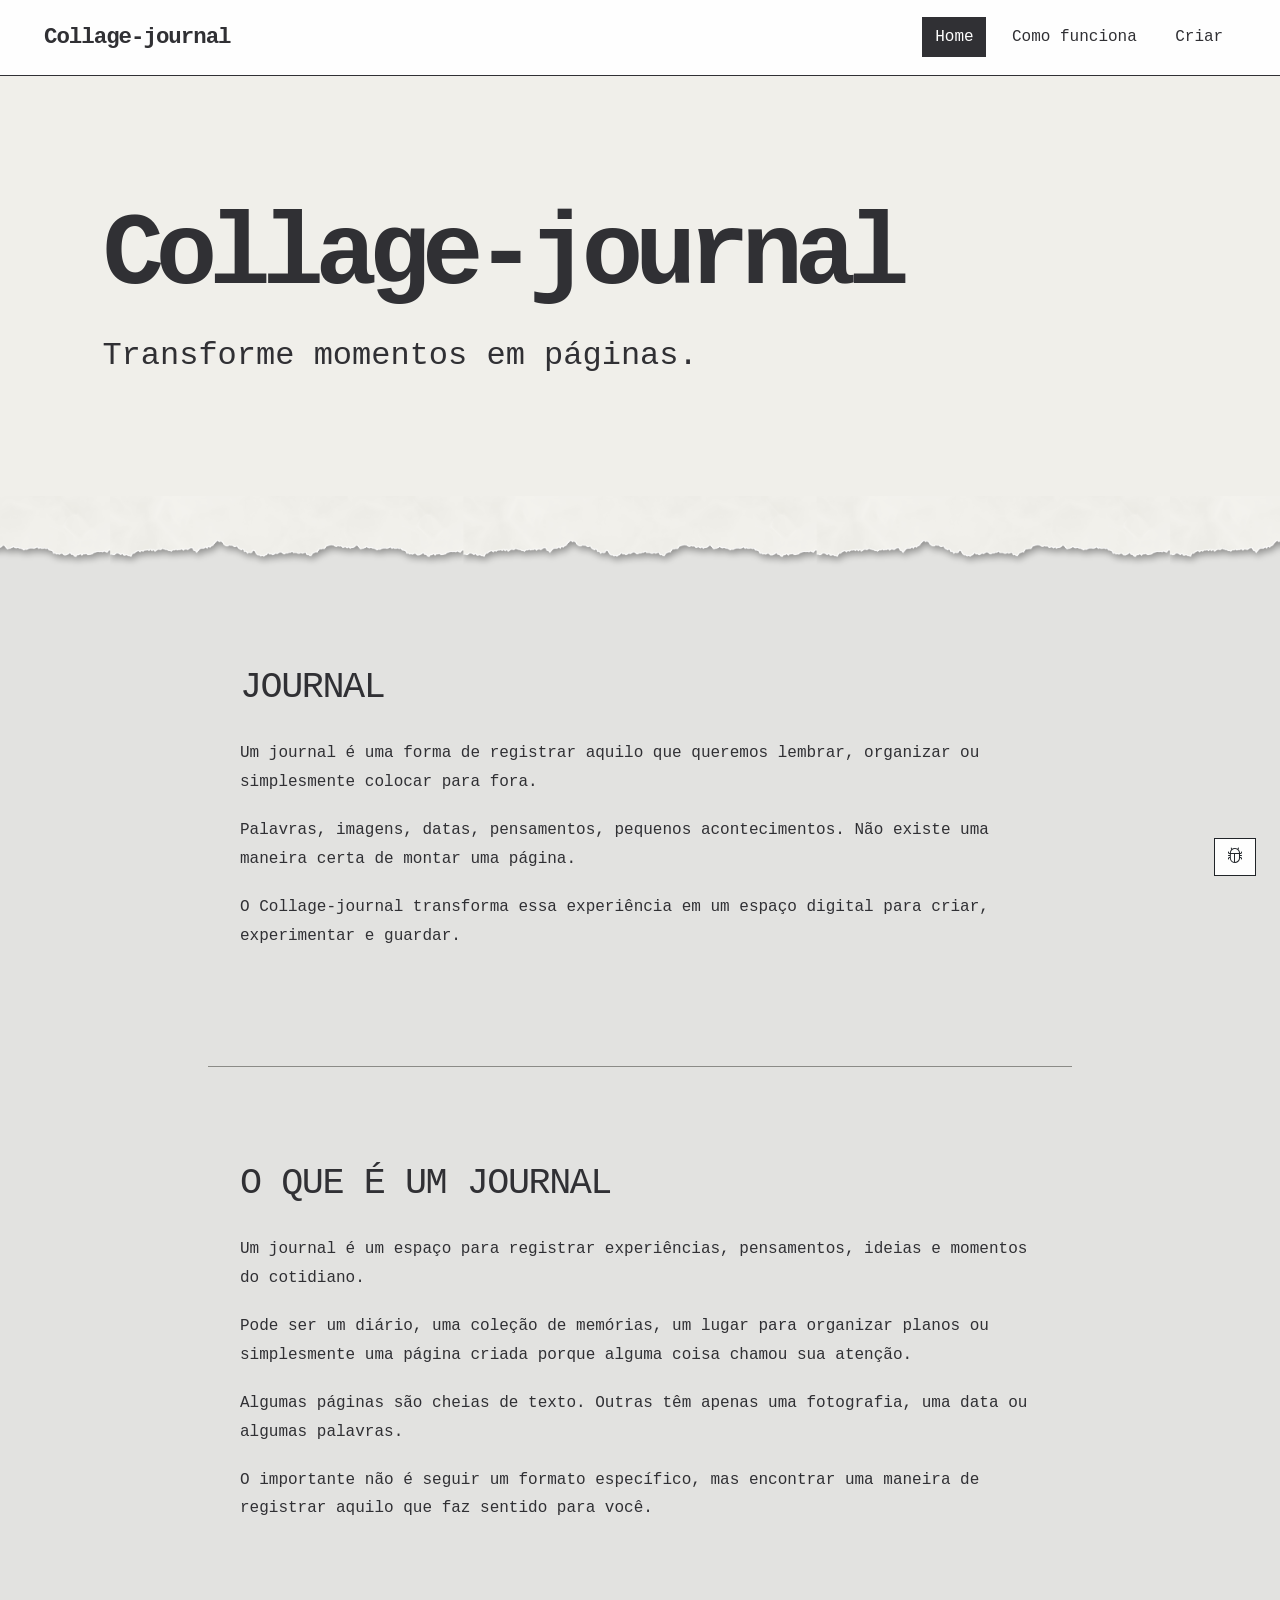
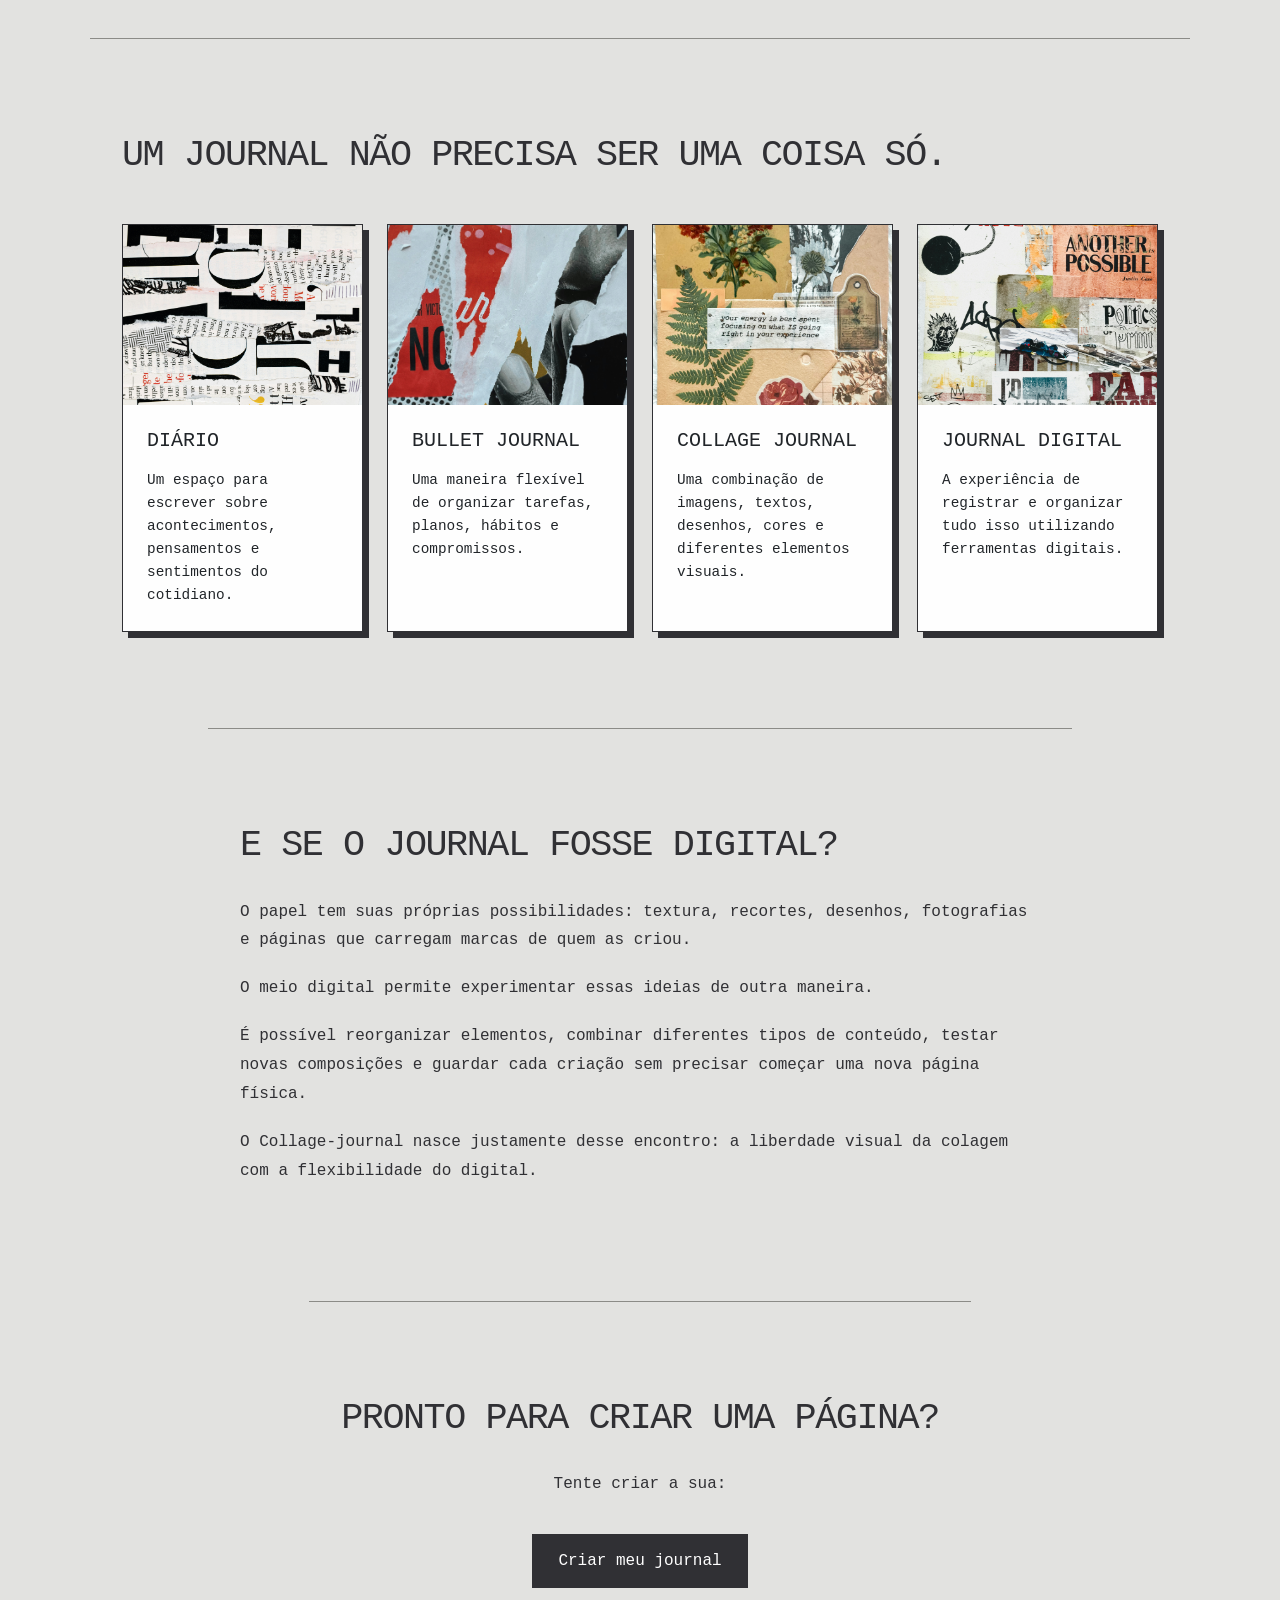
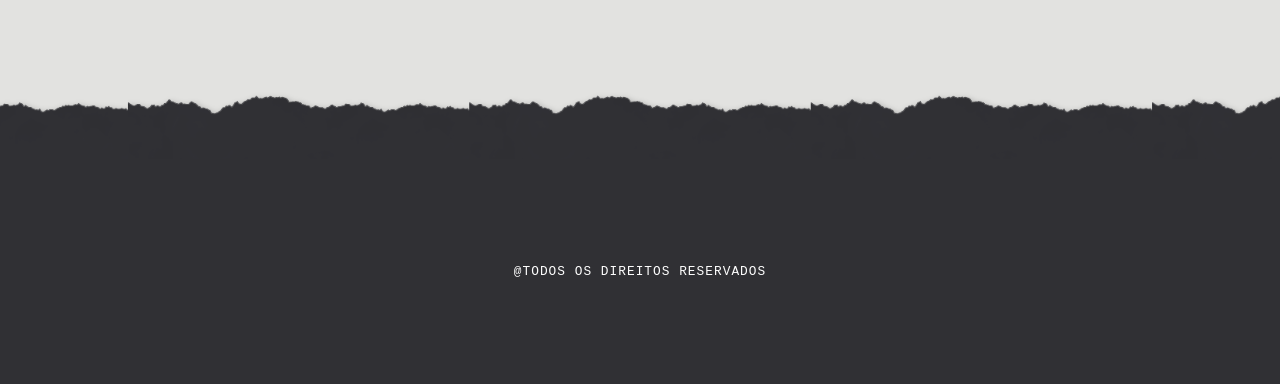
<file: index.html>
<!DOCTYPE html>
<html lang="pt-br">
<head>
    <meta charset="UTF-8">
    <meta name="viewport" content="width=device-width, initial-scale=1.0">
    
    <link rel="stylesheet" href="https://cdn.jsdelivr.net/npm/bootstrap-icons@1.11.3/font/bootstrap-icons.min.css">
    <link href="https://cdn.jsdelivr.net/npm/bootstrap@5.3.3/dist/css/bootstrap.min.css" rel="stylesheet">
    <link rel="stylesheet" href="css/style.css">
    
    <title>Collage-Journal | Home</title>
</head>
<body>
    <header>
        <nav class="navbar navbar-expand-lg">
            <div class="container-fluid">
                <a class="navbar-brand" href="index.html">Collage-journal</a>
                <button
                    class="navbar-toggler"
                    type="button"
                    data-bs-toggle="collapse"
                    data-bs-target="#navbarContent"
                    aria-controls="navbarContent"
                    aria-expanded="false"
                    aria-label="Abrir menu"
                >
                    <span class="navbar-toggler-icon"></span>
                </button>
                <div class="collapse navbar-collapse" id="navbarContent">
                    <ul class="navbar-nav ms-auto">
                        <li class="nav-item">
                            <a class="nav-link active" href="index.html">Home</a>
                        </li>
                        <li class="nav-item">
                            <a class="nav-link" href="make.html">Como funciona</a>
                        </li>
                        <li class="nav-item">
                            <a class="nav-link" href="create.html">Criar</a>
                        </li>
                    </ul>
                </div>
            </div>
        </nav>
    </header>
    <main>
        <section class="banner">
            <div class="conteudo_banner">
                <h1>Collage-journal</h1>
                <h2>Transforme momentos em páginas.</h2>
            </div>
            <div class="fim_banner"></div>
        </section>
        <section>
            <h4>Journal</h4>
            <p>Um journal é uma forma de registrar aquilo que queremos lembrar, organizar ou simplesmente colocar para fora.</p>
            <p>Palavras, imagens, datas, pensamentos, pequenos acontecimentos. Não existe uma maneira certa de montar uma página.</p>
            <p>O Collage-journal transforma essa experiência em um espaço digital para criar, experimentar e guardar.</p>
        </section>
        <section>
            <h4>O que é um journal</h4>
            <p>Um journal é um espaço para registrar experiências, pensamentos, ideias e momentos do cotidiano.</p>
            <p>Pode ser um diário, uma coleção de memórias, um lugar para organizar planos ou simplesmente uma página criada porque alguma coisa chamou sua atenção.</p>
            <p>Algumas páginas são cheias de texto. Outras têm apenas uma fotografia, uma data ou algumas palavras.</p>
            <p>O importante não é seguir um formato específico, mas encontrar uma maneira de registrar aquilo que faz sentido para você.</p>
        </section>
        <section>
            <h4>Um journal não precisa ser uma coisa só.</h4>
            <section class="carrocel">
                <article class="card">
                    <img src="./img/heather-green-gUSgDLS1ua4-unsplash.jpg">
                    <div>
                        <h3>Diário</h3>
                        <p>Um espaço para escrever sobre acontecimentos, pensamentos e sentimentos do cotidiano.</p>
                    </div>
                </article>
                <article class="card">
                    <img src="./img/jazmin-quaynor-bm9zWKi_c9Y-unsplash.jpg">
                    <div>
                        <h3>Bullet Journal</h3>
                        <p>Uma maneira flexível de organizar tarefas, planos, hábitos e compromissos.</p>
                    </div>
                </article>
                <article class="card">
                    <img src="./img/allie-feeley-vX_Y9bY-6Os-unsplash.jpg">
                    <div>
                        <h3>Collage Journal</h3>
                        <p>Uma combinação de imagens, textos, desenhos, cores e diferentes elementos visuais.</p>
                    </div>
                </article>
                <article class="card">
                    <img src="./img/annie-spratt-jCrftLHe3ec-unsplash.jpg">
                    <div>
                        <h3>Journal Digital</h3>
                        <p>A experiência de registrar e organizar tudo isso utilizando ferramentas digitais.</p>
                    </div>
                </article>
            </section>
        </section>
        <section>
            <h4>E se o journal fosse digital?</h4>
            <p>O papel tem suas próprias possibilidades: textura, recortes, desenhos, fotografias e páginas que carregam marcas de quem as criou.</p>
            <p>O meio digital permite experimentar essas ideias de outra maneira.</p>
            <p>É possível reorganizar elementos, combinar diferentes tipos de conteúdo, testar novas composições e guardar cada criação sem precisar começar uma nova página física.</p>
            <p>O Collage-journal nasce justamente desse encontro: a liberdade visual da colagem com a flexibilidade do digital.</p>
        </section>
        <section>
            <h4>Pronto para criar uma página?</h4>
            <p>Tente criar a sua:</p>
            <button><a href="create.html">Criar meu journal</a></button>
        </section>
    </main>
    <script src="https://cdn.jsdelivr.net/npm/bootstrap@5.3.3/dist/js/bootstrap.bundle.min.js"></script>
    <button
        type="button"
        class="btn btn-outline-dark bug-button"
        data-bs-toggle="modal"
        data-bs-target="#bugModal"
    >
        <i class="bi bi-bug"></i>
    </button>
    <div
        class="modal fade"
        id="bugModal"
        tabindex="-1"
        aria-labelledby="bugModalLabel"
        aria-hidden="true"
    >
        <div class="modal-dialog">
            <div class="modal-content">
                <div class="modal-header">
                    <h2 class="modal-title"id="bugModalLabel">Encontrou um problema?</h2>
                    <button
                        type="button"
                        class="btn-close"
                        data-bs-dismiss="modal"
                        aria-label="Fechar"
                    ></button>
                </div>
                <div class="modal-body">
                    <p>Conte para nós o que aconteceu.</p>
                    <form id="bugForm">
                        <div class="mb-3">
                            <label for="bugDescription" class="form-label">Descrição do problema</label>
                            <textarea
                                class="form-control"
                                id="bugDescription"
                                rows="5"
                                placeholder="Descreva o problema..."
                                required
                            ></textarea>
                        </div>
                        <div
                            id="bugMessage"
                            class="alert alert-dark d-none"
                            role="alert"
                        >
                            Mensagem enviada com sucesso!
                        </div>
                        <button type="submit" class="btn btn-dark">Enviar</button>
                    </form>
                </div>
            </div>
        </div>
    </div>
    <footer>
        <div class="topo_footer"></div>
        <div class="conteudo_footer">
            <p>@todos os direitos reservados</p>
        </div>
    </footer>
    <script src="./js/script.js"></script>
</body>
</html>
</file>
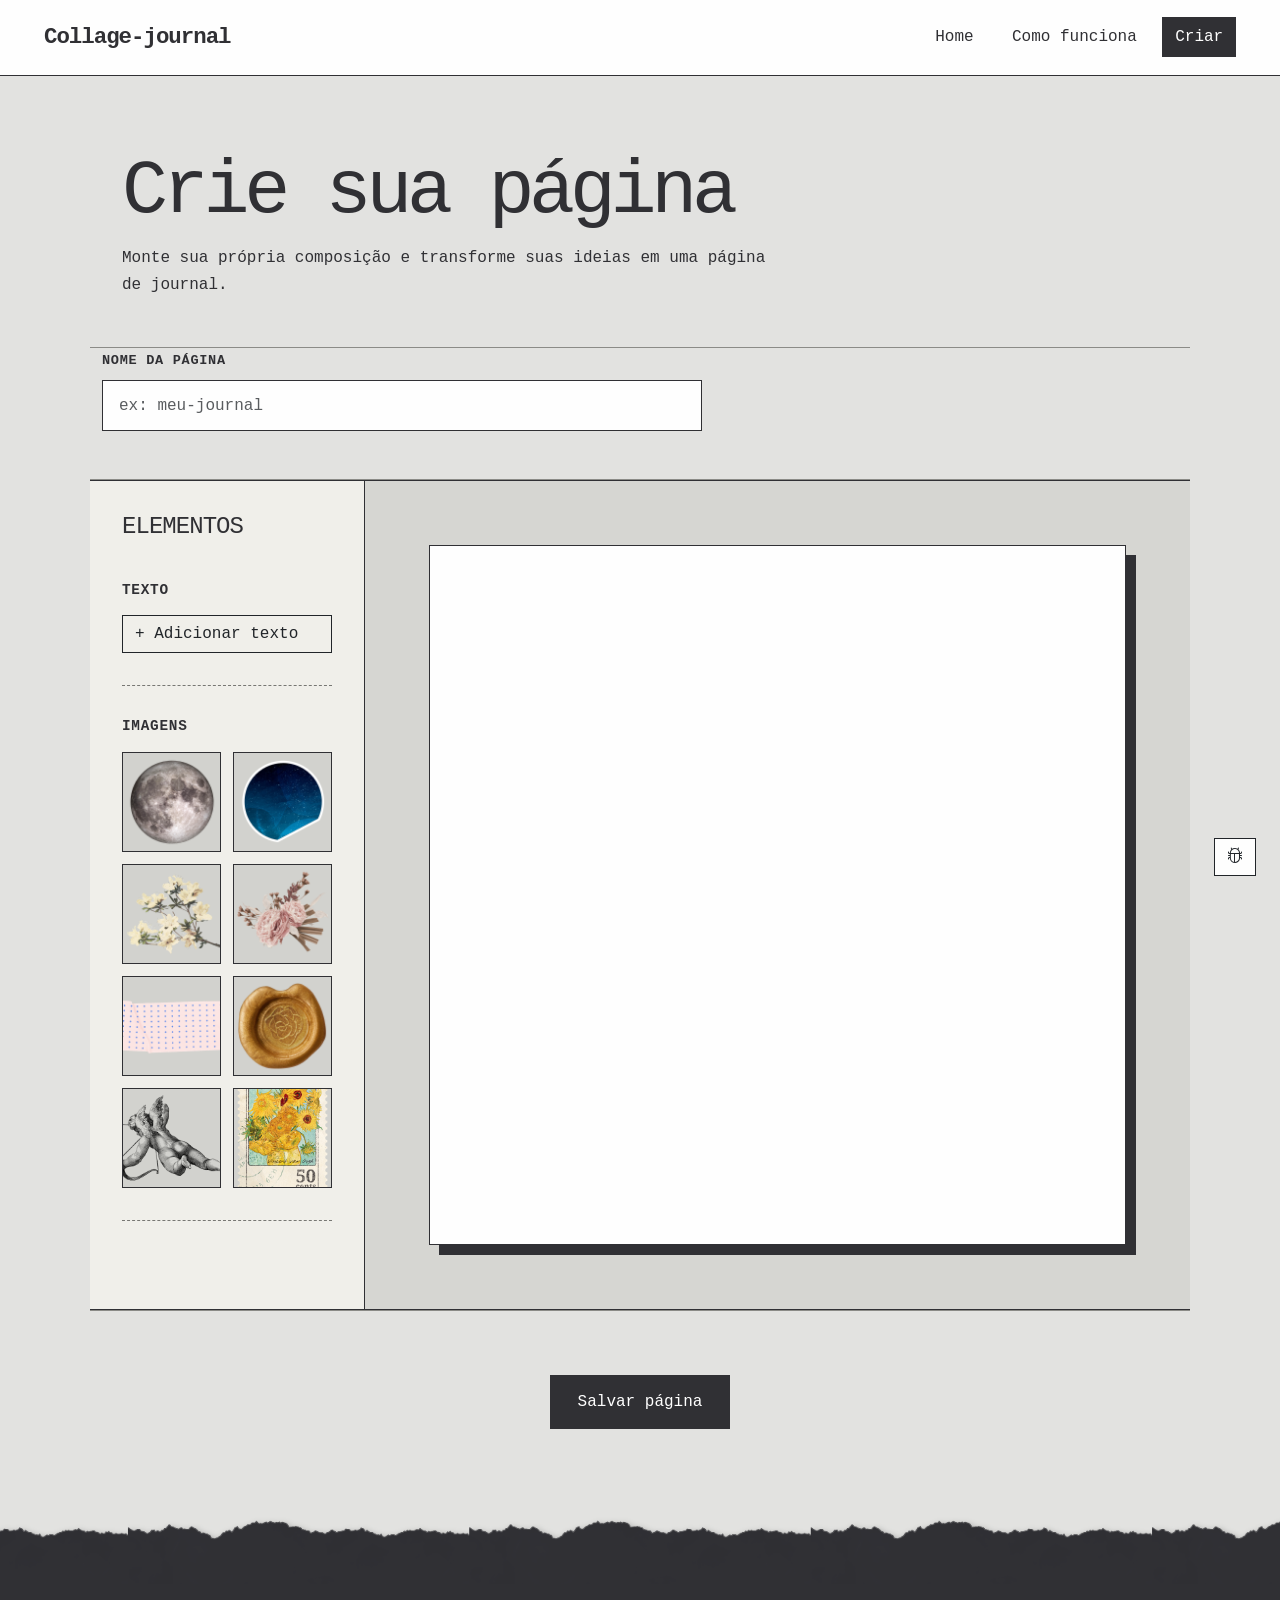
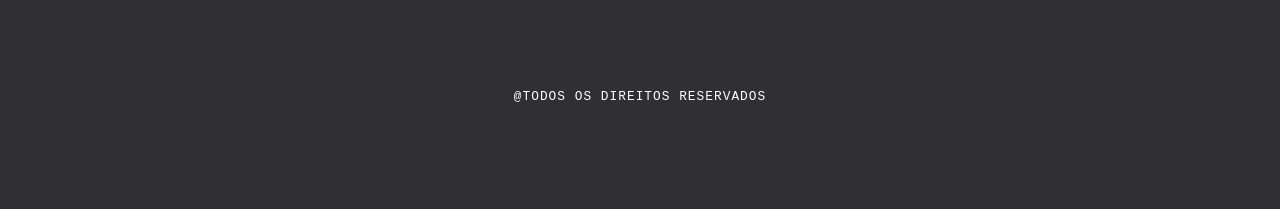
<file: create.html>
<!DOCTYPE html>
<html lang="pt-BR">
<head>
    <meta charset="UTF-8">
    <meta name="viewport" content="width=device-width, initial-scale=1.0">

    <link rel="stylesheet" href="https://cdn.jsdelivr.net/npm/bootstrap-icons@1.11.3/font/bootstrap-icons.min.css">
    <link href="https://cdn.jsdelivr.net/npm/bootstrap@5.3.3/dist/css/bootstrap.min.css" rel="stylesheet">
    <link rel="stylesheet" href="css/style.css">

    <title>Collage-journal | Criar</title>
</head>
<body>
    <header>
        <nav class="navbar navbar-expand-lg">
            <div class="container-fluid">
                <a class="navbar-brand" href="index.html">Collage-journal</a>
                <button
                    class="navbar-toggler"
                    type="button"
                    data-bs-toggle="collapse"
                    data-bs-target="#navbarContent"
                    aria-controls="navbarContent"
                    aria-expanded="false"
                    aria-label="Abrir menu"
                >
                    <span class="navbar-toggler-icon"></span>
                </button>
                <div class="collapse navbar-collapse" id="navbarContent">
                    <ul class="navbar-nav ms-auto">
                        <li class="nav-item">
                            <a class="nav-link" href="index.html">Home</a>
                        </li>
                        <li class="nav-item">
                            <a class="nav-link" href="make.html">Como funciona</a>
                        </li>
                        <li class="nav-item">
                            <a class="nav-link active" href="create.html">Criar</a>
                        </li>
                    </ul>
                </div>
            </div>
        </nav>
    </header>
    <main class="container-fluid create-page">
        <section class="create-header">
            <h1>Crie sua página</h1>
            <p>Monte sua própria composição e transforme suas ideias em uma página de journal.</p>
        </section>
        <section class="file-name-section">
            <div class="container">
                <label for="fileName" class="form-label">Nome da página</label>
                <input type="text" class="form-control" id="fileName" placeholder="ex: meu-journal">
            </div>
        </section>
        <section class="editor container-fluid">
            <div class="row">
                <aside class="col-lg-3 editor-sidebar">
                    <h2>Elementos</h2>
                    <div class="tool-section">
                        <h3>Texto</h3>
                        <button type="button" id="addText" class="btn btn-outline-dark" >+ Adicionar texto</button>
                    </div>
                    <div class="tool-section">
                        <h3>Imagens</h3>
                        <div class="image-options">
                            <button class="image-option" data-image="img1">
                                <img src="img/image-from-rawpixel-id-2339490-png.png" alt="Imagem 1" >
                            </button>
                            <button class="image-option" data-image="img2">
                                <img src="img/image-from-rawpixel-id-2340619-png.png" alt="Imagem 2" >
                            </button>
                            <button class="image-option" data-image="img3">
                                <img src="img/image-from-rawpixel-id-3958798-png.png" alt="Imagem 3">
                            </button>
                            <button class="image-option" data-image="img3">
                                <img src="img/image-from-rawpixel-id-4084844-png.png" alt="Imagem 3">
                            </button>
                            <button class="image-option" data-image="img3">
                                <img src="img/image-from-rawpixel-id-4096169-png.png" alt="Imagem 3">
                            </button>
                            <button class="image-option" data-image="img3">
                                <img src="img/image-from-rawpixel-id-6215091-png.png" alt="Imagem 3">
                            </button>
                            <button class="image-option" data-image="img3">
                                <img src="img/image-from-rawpixel-id-6512210-png.png" alt="Imagem 3">
                            </button>
                            <button class="image-option" data-image="img3">
                                <img src="img/image-from-rawpixel-id-6597094-png.png" alt="Imagem 3">
                            </button>
                        </div>
                    </div>
                </aside>
                <section class="col-lg-9 editor-workspace">
                    <div class="canvas-container">
                        <canvas id="journalCanvas" width="900" height="700">
                        </canvas>
                    </div>
                </section>
            </div>
        </section>
        <section class="save-section text-center">
            <button type="button" class="btn btn-dark" id="saveJournal">
                <span
                    class="spinner-border spinner-border-sm d-none"
                    id="saveSpinner"
                    aria-hidden="true"
                ></span>
                <span id="saveText">Salvar página</span>
            </button>
        </section>
    </main>
    <script src="https://cdn.jsdelivr.net/npm/bootstrap@5.3.3/dist/js/bootstrap.bundle.min.js"></script>
    <script src="./js/create.js"></script>
    <button
        type="button"
        class="btn btn-outline-dark bug-button"
        data-bs-toggle="modal"
        data-bs-target="#bugModal"
    >
        <i class="bi bi-bug"></i>
    </button>
    <div
        class="modal fade"
        id="bugModal"
        tabindex="-1"
        aria-labelledby="bugModalLabel"
        aria-hidden="true"
    >
        <div class="modal-dialog">
            <div class="modal-content">
                <div class="modal-header">
                    <h2 class="modal-title"id="bugModalLabel">Encontrou um problema?</h2>
                    <button
                        type="button"
                        class="btn-close"
                        data-bs-dismiss="modal"
                        aria-label="Fechar"
                    ></button>
                </div>
                <div class="modal-body">
                    <p>Conte para nós o que aconteceu.</p>
                    <form id="bugForm">
                        <div class="mb-3">
                            <label for="bugDescription" class="form-label">Descrição do problema</label>
                            <textarea
                                class="form-control"
                                id="bugDescription"
                                rows="5"
                                placeholder="Descreva o problema..."
                                required
                            ></textarea>
                        </div>
                        <div
                            id="bugMessage"
                            class="alert alert-dark d-none"
                            role="alert"
                        >
                            Mensagem enviada com sucesso!
                        </div>
                        <button type="submit" class="btn btn-dark">Enviar</button>
                    </form>
                </div>
            </div>
        </div>
    </div>
    <footer>
        <div class="topo_footer"></div>
        <div class="conteudo_footer">
            <p>@todos os direitos reservados</p>
        </div>
    </footer>
    <script src="./js/script.js"></script>
</body>
</html>
</file>
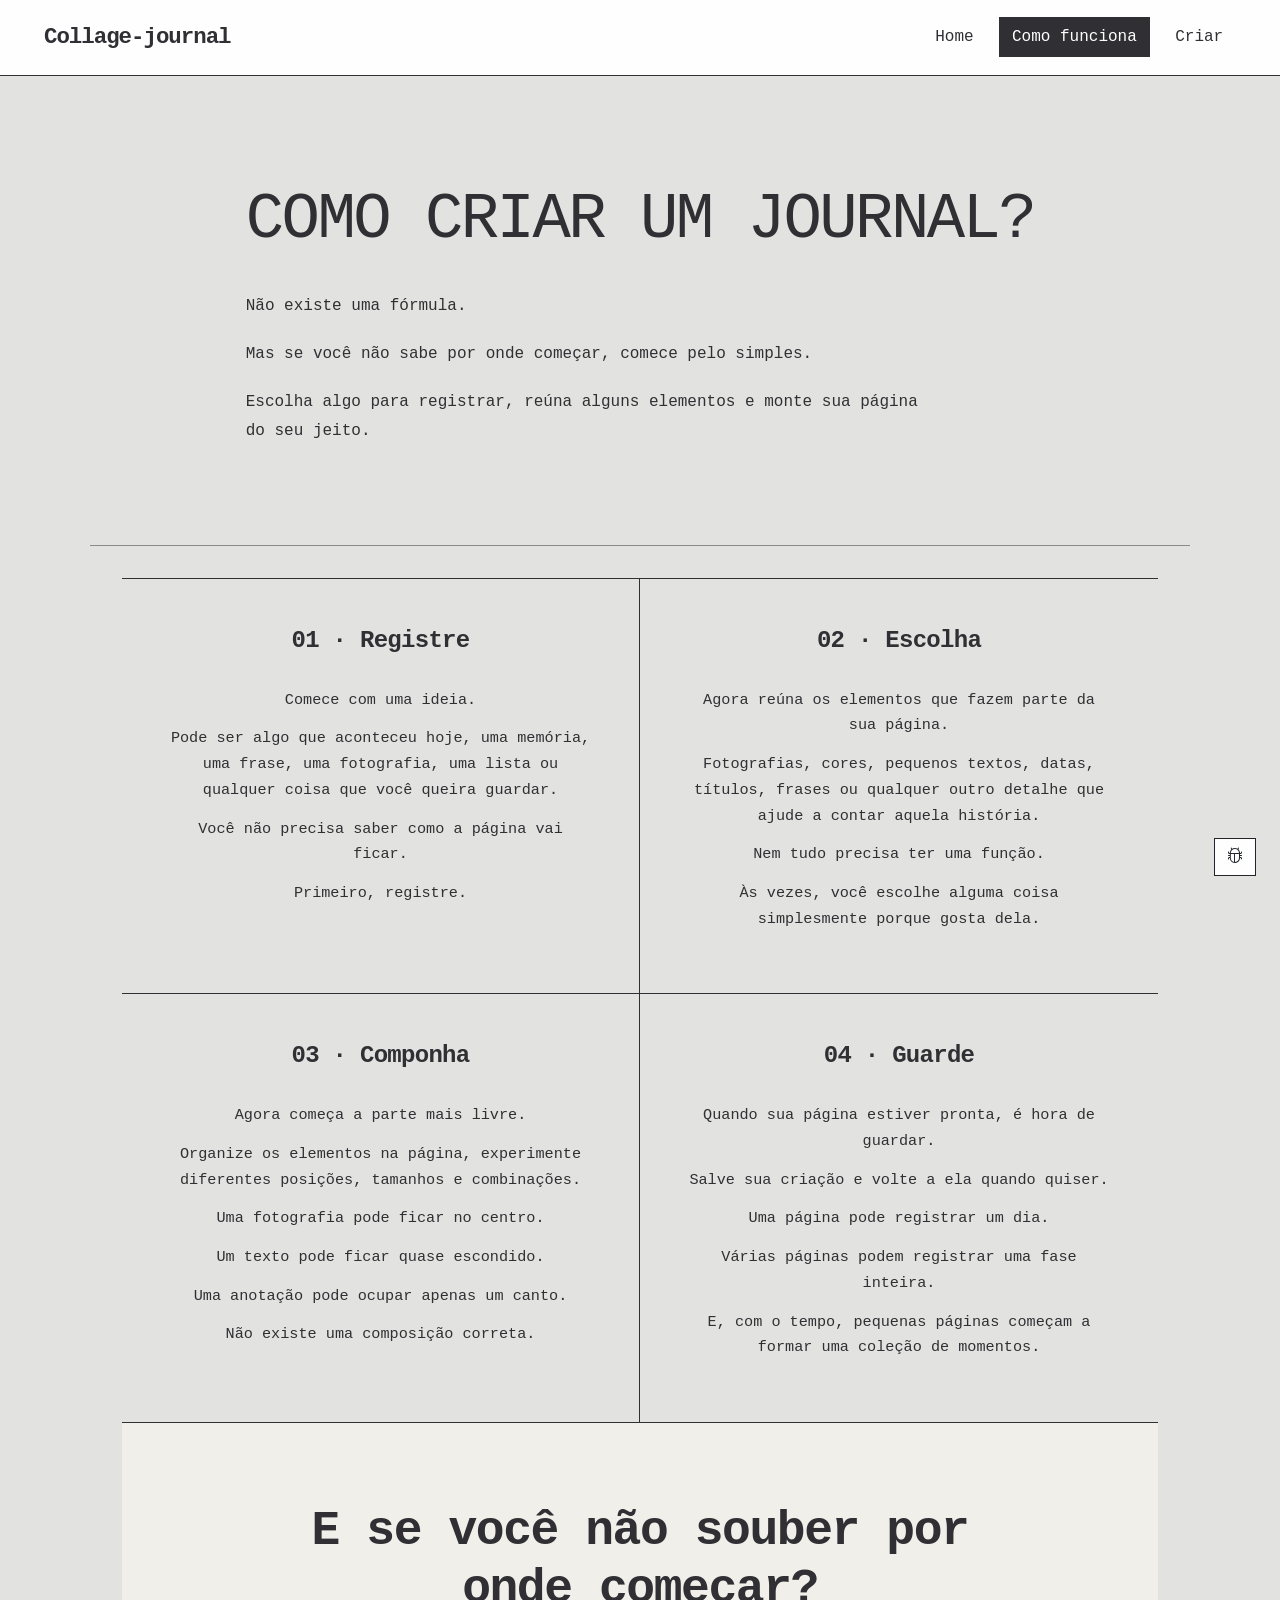
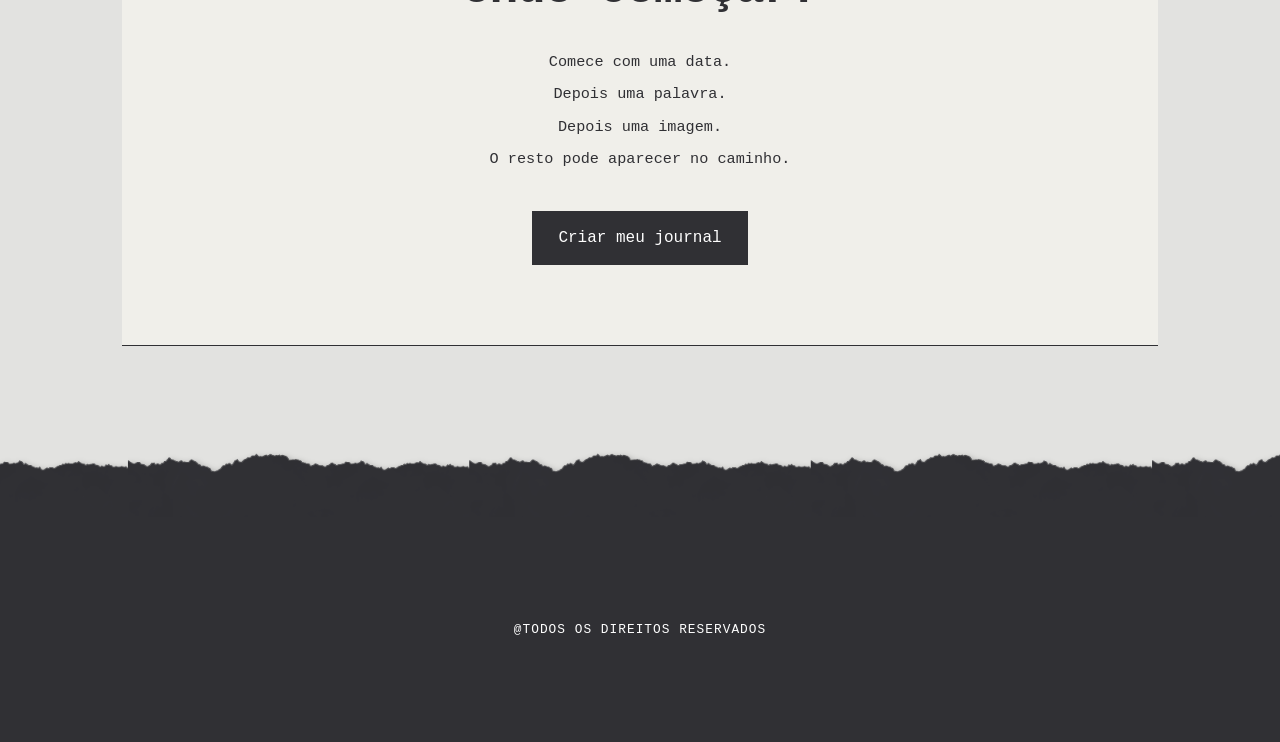
<file: make.html>
<!DOCTYPE html>
<html lang="pt-br">
<head>
    <meta charset="UTF-8">
    <meta name="viewport" content="width=device-width, initial-scale=1.0">
    
    <link rel="stylesheet" href="https://cdn.jsdelivr.net/npm/bootstrap-icons@1.11.3/font/bootstrap-icons.min.css">
    <link href="https://cdn.jsdelivr.net/npm/bootstrap@5.3.3/dist/css/bootstrap.min.css" rel="stylesheet">
    <link rel="stylesheet" href="css/style.css">

    <title>Collage-Journal | Como fazer</title>
</head>
<body>
    <header>
        <nav class="navbar navbar-expand-lg">
            <div class="container-fluid">
                <a class="navbar-brand" href="index.html">Collage-journal</a>
                <button
                    class="navbar-toggler"
                    type="button"
                    data-bs-toggle="collapse"
                    data-bs-target="#navbarContent"
                    aria-controls="navbarContent"
                    aria-expanded="false"
                    aria-label="Abrir menu"
                >
                    <span class="navbar-toggler-icon"></span>
                </button>
                <div class="collapse navbar-collapse" id="navbarContent">
                    <ul class="navbar-nav ms-auto">
                        <li class="nav-item">
                            <a class="nav-link" href="index.html">Home</a>
                        </li>
                        <li class="nav-item">
                            <a class="nav-link active" href="make.html">Como funciona</a>
                        </li>
                        <li class="nav-item">
                            <a class="nav-link" href="create.html">Criar</a>
                        </li>
                    </ul>
                </div>
            </div>
        </nav>
    </header>
    <main class="make-page">
        <section>
            <h4>Como criar um journal?</h4>
            <p>Não existe uma fórmula.</p>
            <p>Mas se você não sabe por onde começar, comece pelo simples.</p>
            <p>Escolha algo para registrar, reúna alguns elementos e monte sua página do seu jeito.</p>
        </section>
        <section>
            <article>
                <h5>01 · Registre</h5>
                <p>Comece com uma ideia.</p>
                <p>Pode ser algo que aconteceu hoje, uma memória, uma frase, uma fotografia, uma lista ou qualquer coisa que você queira guardar.</p>
                <p>Você não precisa saber como a página vai ficar.</p>
                <p>Primeiro, registre.</p>
            </article>
            <article>
                <h5>02 · Escolha</h5>
                <p>Agora reúna os elementos que fazem parte da sua página.</p>
                <p>Fotografias, cores, pequenos textos, datas, títulos, frases ou qualquer outro detalhe que ajude a contar aquela história.</p>
                <p>Nem tudo precisa ter uma função.</p>
                <p>Às vezes, você escolhe alguma coisa simplesmente porque gosta dela.</p>
            </article>
            <article>
                <h5>03 · Componha</h5>
                <p>Agora começa a parte mais livre.</p>
                <p>Organize os elementos na página, experimente diferentes posições, tamanhos e combinações.</p>
                <p>Uma fotografia pode ficar no centro.</p>
                <p>Um texto pode ficar quase escondido.</p>
                <p>Uma anotação pode ocupar apenas um canto.</p>
                <p>Não existe uma composição correta.</p>
            </article>
            <article>
                <h5>04 · Guarde</h5>
                <p>Quando sua página estiver pronta, é hora de guardar.</p>
                <p>Salve sua criação e volte a ela quando quiser.</p>
                <p>Uma página pode registrar um dia.</p>
                <p>Várias páginas podem registrar uma fase inteira.</p>
                <p>E, com o tempo, pequenas páginas começam a formar uma coleção de momentos.</p>
            </article>
            <article>
                <h5>E se você não souber por onde começar?</h5>
                <p>Comece com uma data.</p>
                <p>Depois uma palavra.</p>
                <p>Depois uma imagem.</p>
                <p>O resto pode aparecer no caminho.</p>
                <button><a href="create.html">Criar meu journal</a></button>
            </article>
        </section>
    </main>
    <script src="https://cdn.jsdelivr.net/npm/bootstrap@5.3.3/dist/js/bootstrap.bundle.min.js"></script>
    <button
        type="button"
        class="btn btn-outline-dark bug-button"
        data-bs-toggle="modal"
        data-bs-target="#bugModal"
    >
        <i class="bi bi-bug"></i>
    </button>
    <div
        class="modal fade"
        id="bugModal"
        tabindex="-1"
        aria-labelledby="bugModalLabel"
        aria-hidden="true"
    >
        <div class="modal-dialog">
            <div class="modal-content">
                <div class="modal-header">
                    <h2 class="modal-title"id="bugModalLabel">Encontrou um problema?</h2>
                    <button
                        type="button"
                        class="btn-close"
                        data-bs-dismiss="modal"
                        aria-label="Fechar"
                    ></button>
                </div>
                <div class="modal-body">
                    <p>Conte para nós o que aconteceu.</p>
                    <form id="bugForm">
                        <div class="mb-3">
                            <label for="bugDescription" class="form-label">Descrição do problema</label>
                            <textarea
                                class="form-control"
                                id="bugDescription"
                                rows="5"
                                placeholder="Descreva o problema..."
                                required
                            ></textarea>
                        </div>
                        <div
                            id="bugMessage"
                            class="alert alert-dark d-none"
                            role="alert"
                        >
                            Mensagem enviada com sucesso!
                        </div>
                        <button type="submit" class="btn btn-dark">Enviar</button>
                    </form>
                </div>
            </div>
        </div>
    </div>
    <footer>
        <div class="topo_footer"></div>
        <div class="conteudo_footer">
            <p>@todos os direitos reservados</p>
        </div>
    </footer>
    <script src="./js/script.js"></script>
</body>
</html>
</file>
<file: css/style.css>
html, body {
    margin: 0;
    padding: 0;
    min-height: 100%;
}

body {
    background-color: #e2e2e0;
    color: #303034;

    font-family: 'Courier New', Courier, monospace;

    display: flex;
    flex-direction: column;
}

img {
    max-width: 100%;
    display: block;
}

a {
    color: inherit;
}

header {
    position: relative;
    z-index: 10;

    background-color: #fefefe;
    border-bottom: 1px solid #303034;
}

.navbar {
    min-height: 75px;
    padding: 0.8rem 2rem;
}

.navbar-brand {
    color: #303034;

    font-size: 1.4rem;
    font-weight: bold;
    letter-spacing: -1px;
}

.navbar-brand:hover {
    color: #55555a;
}

.navbar-nav {
    gap: 0.8rem;
}

.nav-link {
    color: #303034;

    padding: 0.5rem 0.8rem !important;

    transition:
        background-color 0.2s ease,
        color 0.2s ease;
}

.nav-link:hover,
.nav-link.active {
    background-color: #303034;
    color: #fefefe !important;
}


main {
    width: 100%;
    min-height: 100vh;

    flex: 1;

    display: flex;
    flex-direction: column;
    align-items: center;
}

.banner {
    width: 100%;

    margin: 0;
    padding: 0;

    display: flex;
    flex-direction: column;
}

.conteudo_banner {
    width: 100%;
    min-height: 420px;

    padding: 7rem 8vw 6rem;

    background-color: #f0efea;

    display: flex;
    flex-direction: column;
    justify-content: center;
    align-items: flex-start;
}

.conteudo_banner h1 {
    margin: 0;

    font-size: clamp(3rem, 8vw, 7rem);
    line-height: 0.9;
    font-weight: 700;
    letter-spacing: -0.08em;
}

.conteudo_banner h2 {
    max-width: 700px;

    margin: 2rem 0 0;

    font-size: clamp(1.1rem, 2.5vw, 2rem);
    font-weight: normal;
    line-height: 1.4;
}

.fim_banner {
    width: 100%;
    height: 75px;

    background-image: url('../img/torn-paper-edge-white-01.png');
    background-repeat: repeat-x;
    background-size: auto 100%;
    background-position: bottom;

    background-color: #e2e2e0;
}


main > section:not(.banner) {
    max-width: 1100px;

    margin: 0 auto;
    padding: 6rem 2rem;
}

main > section:not(.banner) + section:not(.banner) {
    border-top: 1px solid #8b8b87;
}

main h4 {
    margin: 0 0 2rem;

    font-size: clamp(1.5rem, 3vw, 2.3rem);
    line-height: 1.1;

    text-transform: uppercase;
    letter-spacing: -0.04em;
}

main p {
    max-width: 800px;

    margin: 0 0 1.2rem;

    font-size: 1rem;
    line-height: 1.8;
}


.carrocel {
    width: 100%;

    margin: 3rem 0 0;

    display: grid;
    grid-template-columns: repeat(4, 1fr);
    gap: 1.5rem;
}

.card {
    min-height: 350px;

    background-color: #fefefe;
    border: 1px solid #303034;
    border-radius: 0;

    overflow: hidden;

    box-shadow: 6px 6px 0 #303034;

    transition:
        transform 0.2s ease,
        box-shadow 0.2s ease;
}

.card:hover {
    transform: translate(-3px, -3px);
    box-shadow: 9px 9px 0 #303034;
}

.card img {
    width: 100%;
    height: 180px;

    background-color: #d2d2ce;

    object-fit: cover;
}

.card > div {
    padding: 1.5rem;
}

.card h3 {
    margin: 0 0 1rem;

    font-size: 1.25rem;
    text-transform: uppercase;
}

.card p {
    margin: 0;

    font-size: 0.9rem;
    line-height: 1.6;
}

main > section:last-child {
    text-align: center;
}

main > section:last-child p {
    margin-left: auto;
    margin-right: auto;
}

main > section:last-child button {
    margin-top: 1rem;
    padding: 0;

    background-color: #303034;
    border: 2px solid #303034;

    transition:
        transform 0.2s ease,
        background-color 0.2s ease;
}

main > section:last-child button:hover {
    transform: translateY(-3px);
    background-color: #fefefe;
}

main > section:last-child button a {
    display: block;

    padding: 0.8rem 1.5rem;

    color: #fefefe;
    text-decoration: none;
}

main > section:last-child button:hover a {
    color: #303034;
}

.bug-button {
    position: fixed;
    right: 1.5rem;
    bottom: 1.5rem;

    z-index: 1000;

    border-radius: 0;
    background-color: #fefefe;
}

.modal-content {
    background-color: #f0efea;

    border: 2px solid #303034;
    border-radius: 0;
}

.modal-header {
    border-bottom: 1px dashed #303034;
}

.modal-title {
    font-size: 1.3rem;
}

.modal-body {
    padding: 1.5rem;
}

.form-control {
    background-color: #fefefe;

    border: 1px solid #303034;
    border-radius: 0;
}

.form-control:focus {
    border-color: #303034;

    box-shadow: 3px 3px 0 #303034;
}

.modal .btn-dark {
    border-radius: 0;
}

footer {
    width: 100%;
    min-height: 300px;

    display: flex;
    flex-direction: column;
    align-items: center;

    color: #fefefe;
}

.topo_footer {
    width: 100%;
    height: 75px;

    background-image: url('../img/torn-paper-edge-black-05-01.png');
    background-repeat: repeat-x;
    background-size: auto 100%;
    background-position: top;

    background-color: #e2e2e0;
}

.conteudo_footer {
    width: 100%;
    min-height: 225px;

    padding: 3rem 2rem;
    box-sizing: border-box;

    background-color: #303034;

    display: flex;
    justify-content: center;
    align-items: center;

    text-align: center;
}

.conteudo_footer p {
    margin: 0;

    font-size: 0.8rem;
    text-transform: uppercase;
    letter-spacing: 0.08em;
}

.make-page > section:first-child {
    padding-top: 7rem;
    padding-bottom: 5rem;
}

.make-page > section:first-child h4 {
    max-width: 800px;

    margin-bottom: 2.5rem;

    font-size: clamp(2rem, 5vw, 4rem);
    line-height: 1;
}

.make-page > section:first-child p {
    max-width: 700px;
}

.make-page > section:nth-child(2) {
    display: grid;
    grid-template-columns: repeat(2, 1fr);
    gap: 0;

    padding-top: 2rem;
}

.make-page > section:nth-child(2) article {
    min-height: 360px;

    padding: 3rem;

    border-top: 1px solid #303034;
    border-right: 1px solid #303034;

    display: flex;
    flex-direction: column;
    justify-content: flex-start;

    position: relative;
}

.make-page > section:nth-child(2) article:nth-child(even) {
    border-right: none;
}

.make-page > section:nth-child(2) h5 {
    margin: 0 0 2rem;

    font-size: 1.5rem;
    font-weight: bold;
    letter-spacing: -0.03em;
}

.make-page > section:nth-child(2) article p {
    max-width: 600px;

    margin-bottom: 0.8rem;

    font-size: 0.95rem;
    line-height: 1.7;
}

.make-page > section:nth-child(2) article:last-child {
    grid-column: 1 / -1;

    min-height: auto;

    padding: 5rem 3rem;

    border-right: none;
    border-bottom: 1px solid #303034;

    background-color: #f0efea;

    align-items: center;
    text-align: center;
}

.make-page > section:nth-child(2) article:last-child h5 {
    max-width: 700px;

    font-size: clamp(1.8rem, 4vw, 3rem);
}

.make-page > section:nth-child(2) article:last-child p {
    margin-bottom: 0.4rem;
}

.make-page > section:nth-child(2) article:last-child button {
    margin-top: 2rem;
    padding: 0;

    border: 2px solid #303034;
    border-radius: 0;

    background-color: #303034;

    transition:
        transform 0.2s ease,
        background-color 0.2s ease;
}

.make-page > section:nth-child(2) article:last-child button:hover {
    background-color: #fefefe;
    transform: translateY(-3px);
}

.make-page > section:nth-child(2) article:last-child button a {
    display: block;

    padding: 0.8rem 1.5rem;

    color: #fefefe;
    text-decoration: none;
}

.make-page > section:nth-child(2) article:last-child button:hover a {
    color: #303034;
}

.create-page {
    width: 100%;

    padding: 0;

    background-color: #e2e2e0;
}

.create-header {
    width: 100%;
    max-width: 1200px;

    margin: 0 auto !important;
    padding: 5rem 2rem 3rem !important;
}

.create-header h1 {
    margin: 0 0 1rem;

    font-size: clamp(2.5rem, 6vw, 5rem);
    line-height: 0.95;
    letter-spacing: -0.07em;
}

.create-header p {
    max-width: 650px;

    margin: 0;

    font-size: 1rem;
    line-height: 1.7;
}

.file-name-section {
    width: 100%;

    margin: 0 !important;
    padding: 0 0 3rem !important;
}

.file-name-section .container {
    max-width: 1200px;
}

.file-name-section .form-label {
    margin-bottom: 0.5rem;

    font-size: 0.85rem;
    font-weight: bold;
    text-transform: uppercase;
    letter-spacing: 0.05em;
}

#fileName {
    max-width: 600px;

    padding: 0.8rem 1rem;

    background-color: #fefefe;

    border: 1px solid #303034;
    border-radius: 0;

    font-family: 'Courier New', Courier, monospace;
}

#fileName:focus {
    border-color: #303034;

    box-shadow: 4px 4px 0 #303034;
}

.create-page .editor {
    width: 100%;

    margin: 0 !important;
    padding: 0 !important;
}

.editor > .row {
    margin: 0;
}

.editor-sidebar {
    min-height: 700px;

    padding: 2rem !important;

    background-color: #f0efea;

    border-top: 1px solid #303034;
    border-right: 1px solid #303034;
    border-bottom: 1px solid #303034;
}

.editor-sidebar h2 {
    margin: 0 0 2.5rem;

    font-size: 1.5rem;
    text-transform: uppercase;
    letter-spacing: -0.04em;
}

.tool-section {
    padding: 0 0 2rem;
    margin-bottom: 2rem;

    border-bottom: 1px dashed #777773;
}

.tool-section:last-child {
    margin-bottom: 0;
}

.tool-section h3 {
    margin: 0 0 1rem;

    font-size: 0.9rem;
    font-weight: bold;
    text-transform: uppercase;
    letter-spacing: 0.05em;
}

#addText {
    width: 100%;

    border-radius: 0;

    text-align: left;

    transition:
        background-color 0.2s ease,
        color 0.2s ease,
        transform 0.2s ease;
}

#addText:hover {
    background-color: #303034;
    color: #fefefe;

    transform: translateX(3px);
}

.image-options {
    display: grid;
    grid-template-columns: repeat(2, 1fr);
    gap: 0.75rem;
}

.image-option {
    width: 100%;
    height: 100px;

    padding: 0;

    background-color: #d2d2ce;

    border: 1px solid #303034;
    border-radius: 0;

    overflow: hidden;

    cursor: pointer;

    transition:
        transform 0.2s ease,
        box-shadow 0.2s ease;
}

.image-option:hover {
    transform: translate(-2px, -2px);
    box-shadow: 4px 4px 0 #303034;
}

.image-option:focus {
    outline: 2px solid #303034;
    outline-offset: 2px;
}

.image-option img {
    width: 100%;
    height: 100%;

    object-fit: cover;
}


.editor-workspace {
    min-height: 700px;

    padding: 3rem !important;

    background-color: #d6d6d2;

    border-top: 1px solid #303034;
    border-bottom: 1px solid #303034;

    overflow: auto;
}

.canvas-container {
    width: 100%;
    min-height: 100%;

    padding: 1rem;

    display: flex;
    justify-content: center;
    align-items: flex-start;
}

#journalCanvas {
    width: 900px;
    height: 700px;
    max-width: 100%;

    display: block;

    background-color: #fefefe;

    border: 1px solid #303034;

    box-shadow: 10px 10px 0 #303034;
}

.save-section {
    width: 100%;

    margin: 0 !important;
    padding: 3rem 1rem 5rem !important;
}

#saveJournal {
    min-width: 180px;

    padding: 0.8rem 1.5rem;

    background-color: #303034;

    border: 2px solid #303034;
    border-radius: 0;

    font-family: 'Courier New', Courier, monospace;

    transition:
        background-color 0.2s ease,
        color 0.2s ease,
        transform 0.2s ease;
}

#saveJournal:hover {
    background-color: #fefefe;
    color: #303034;

    transform: translateY(-3px);
}

@media only screen and (max-width: 991px) {


    .create-header {
        padding: 4rem 2rem 2rem !important;
    }

    .editor-sidebar {
        min-height: auto;

        border-right: none;
        border-bottom: 1px solid #303034;
    }

    .editor-workspace {
        min-height: 600px;

        padding: 2rem !important;
    }

    .image-options {
        grid-template-columns: repeat(3, 1fr);
    }

    .image-option {
        height: 120px;
    }
}



@media only screen and (max-width: 900px) {

    .navbar {
        padding: 0.8rem 1.5rem;
    }

    .conteudo_banner {
        min-height: 380px;

        padding: 6rem 6vw;
    }

    main > section:not(.banner) {
        padding: 5rem 1.5rem;
    }

    .carrocel {
        grid-template-columns: repeat(2, 1fr);
    }


    .make-page > section:nth-child(2) article {
        min-height: 400px;

        padding: 2.5rem;
    }

    .editor-sidebar {
        min-height: auto;
    }
}


@media only screen and (max-width: 600px) {

    .navbar {
        padding: 0.7rem 1rem;
    }

    .navbar-brand {
        font-size: 1.15rem;
    }

    .navbar-nav {
        padding-top: 1rem;
        gap: 0.2rem;
    }

    .nav-link {
        padding: 0.7rem !important;
    }

    .conteudo_banner {
        min-height: 320px;

        padding: 5rem 1.5rem 4rem;
    }

    .conteudo_banner h1 {
        font-size: clamp(2.8rem, 15vw, 5rem);
    }

    .conteudo_banner h2 {
        margin-top: 1.5rem;

        font-size: 1rem;
    }

    .fim_banner {
        height: 55px;
    }

    main > section:not(.banner) {
        padding: 4rem 1.25rem;
    }

    main h4 {
        font-size: 1.5rem;
    }

    main p {
        font-size: 0.9rem;
        line-height: 1.7;
    }

    .carrocel {
        grid-template-columns: 1fr;

        gap: 2rem;
        margin-top: 2rem;
    }

    .card {
        min-height: auto;
    }

    .card img {
        height: 200px;
    }

    .make-page > section:first-child {
        padding-top: 4rem;
        padding-bottom: 3rem;
    }

    .make-page > section:first-child h4 {
        margin-bottom: 2rem;
    }

    .make-page > section:nth-child(2) {
        display: flex;
        flex-direction: column;

        padding-top: 0;
    }

    .make-page > section:nth-child(2) article {
        min-height: auto;

        padding: 3rem 1.25rem;

        border-right: none;
        border-bottom: 1px solid #303034;
    }

    .make-page > section:nth-child(2) article:nth-child(even) {
        border-right: none;
    }

    .make-page > section:nth-child(2) article:last-child {
        padding: 4rem 1.25rem;

        border-bottom: none;
    }

    .make-page > section:nth-child(2) article:last-child h5 {
        font-size: 1.8rem;
    }

    .create-header {
        padding: 3rem 1.25rem 2rem !important;
    }

    .create-header h1 {
        font-size: 3rem;
    }

    .file-name-section {
        padding: 0 1.25rem 2rem !important;
    }

    .file-name-section .container {
        padding: 0;
    }

    .editor-sidebar {
        padding: 1.5rem !important;
    }

    .editor-sidebar h2 {
        margin-bottom: 2rem;
    }

    .image-options {
        grid-template-columns: repeat(3, 1fr);
    }

    .image-option {
        height: 85px;
    }

    .editor-workspace {
        min-height: auto;

        padding: 1rem !important;
    }

    .canvas-container {
        padding: 0.5rem;

        overflow: auto;

        justify-content: flex-start;
    }

    #journalCanvas {
        width: 900px;
        max-width: none;

        box-shadow: 6px 6px 0 #303034;
    }

    .save-section {
        padding: 2rem 1rem 4rem !important;
    }

    #saveJournal {
        width: 100%;
        max-width: 300px;
    }

    .bug-button {
        right: 1rem;
        bottom: 1rem;

        font-size: 0.75rem;
    }

    footer {
        min-height: 250px;
    }

    .topo_footer {
        height: 55px;
    }

    .conteudo_footer {
        min-height: 195px;

        padding: 2rem 1rem;
    }
}

@media only screen and (max-width: 400px) {

    .conteudo_banner {
        padding-left: 1rem;
        padding-right: 1rem;
    }

    main > section:not(.banner) {
        padding-left: 1rem;
        padding-right: 1rem;
    }

    .bug-button {
        font-size: 0.7rem;
    }
}
</file>
